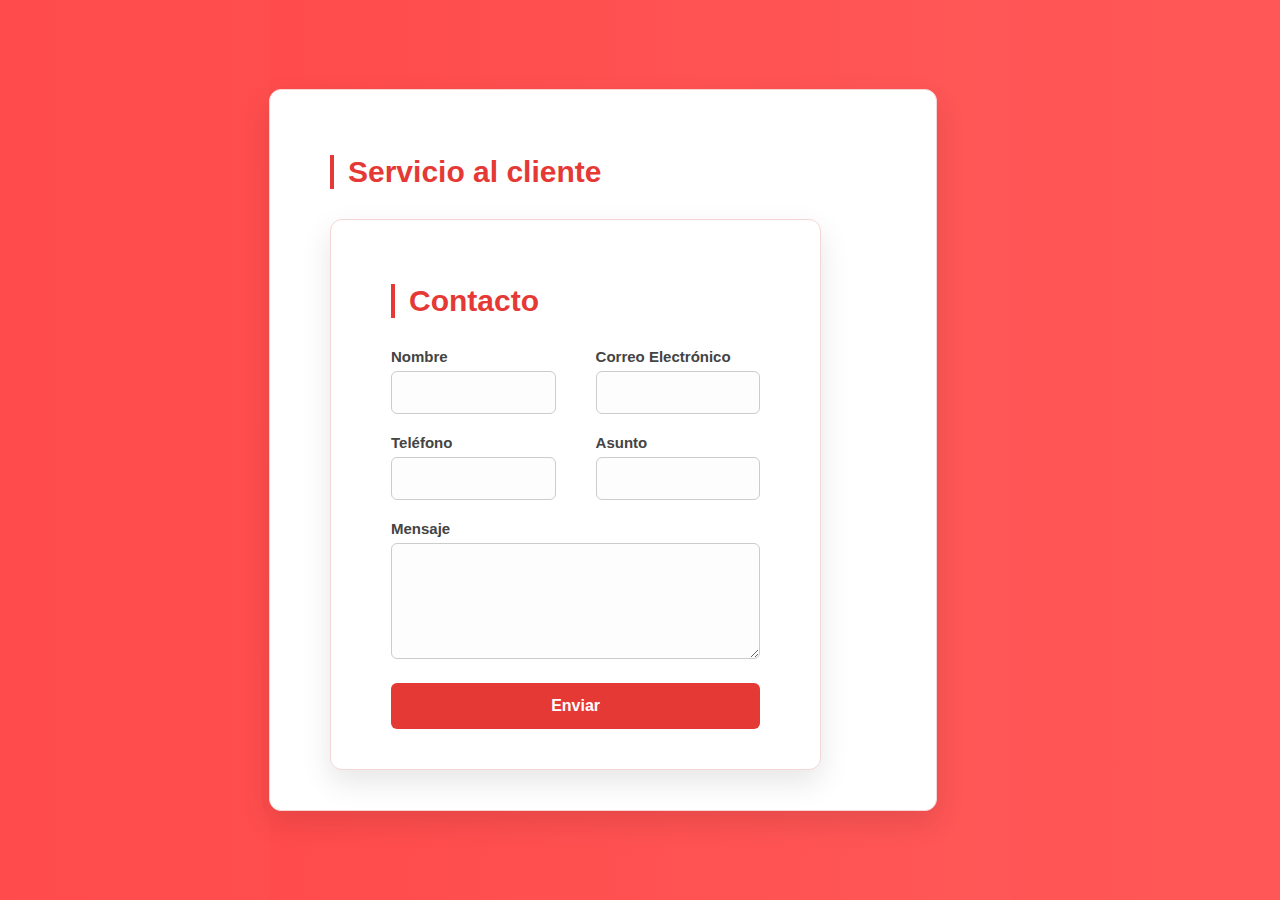
<file: contact.html>
<!DOCTYPE html>
<html lang="es">
<head>
    <meta charset="UTF-8">
    <title>Formulario de Contacto</title>
    <link rel="stylesheet" href="assets/css/contact.css">
    <meta name="viewport" content="width=device-width, initial-scale=1.0">


    <link rel="shortcut icon" type="image/icon" href="assets/logo/favicon.png"/>
    
</head>
<body>
    <div class="outer-wrapper">
        <div class="form-container">
            <h2>Servicio al cliente</h2>
            <div class="form-container">
    <h2>Contacto</h2>
    <form action="#" method="post">
        <div>
            <label for="name">Nombre</label>
            <input type="text" id="name" name="name" required>
        </div>

        <div>
            <label for="email">Correo Electrónico</label>
            <input type="email" id="email" name="email" required>
        </div>

        <div>
            <label for="phone">Teléfono</label>
            <input type="tel" id="phone" name="phone" required>
        </div>

        <div>
            <label for="subject">Asunto</label>
            <input type="text" id="subject" name="subject" required>
        </div>

        <div class="full-width">
            <label for="message">Mensaje</label>
            <textarea id="message" name="message" rows="5" required></textarea>
        </div>

        <button type="submit" class="full-width">Enviar</button>
    </form>
</div>

</form>

        </div>
    </div>
</body>
</html>
</file>
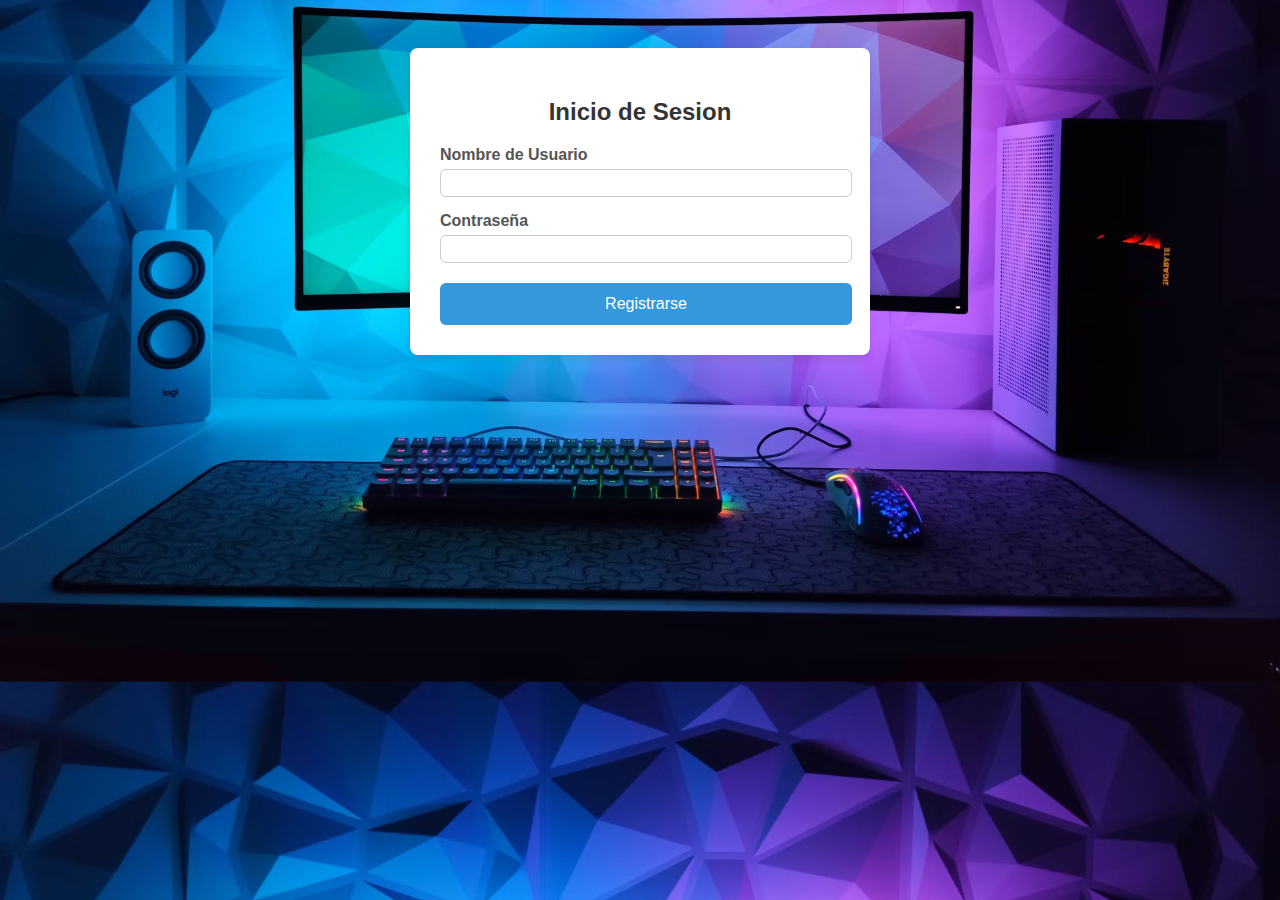
<file: logueo.html>
<!DOCTYPE html>
<html lang="es">
<head>
    <meta charset="UTF-8">
    <title>Formulario de Inicio de Sesion</title>
    <link rel="stylesheet" href="assets/css/logueo.css">
    <meta name="viewport" content="width=device-width, initial-scale=1.0">

    <link rel="shortcut icon" type="image/icon" href="assets/logo/favicon.png"/>

</head>
<body>
    <div class="register-form">
        <h2>Inicio de Sesion</h2>
        <form action="login.php" method="post">
            <label for="username">Nombre de Usuario</label>
            <input type="text" id="username" name="username" required>

            <label for="password">Contraseña</label>
            <input type="password" id="password" name="password" required>

            <button type="submit">Registrarse</button>
        </form>
    </div>
</body>
</html>
</file>
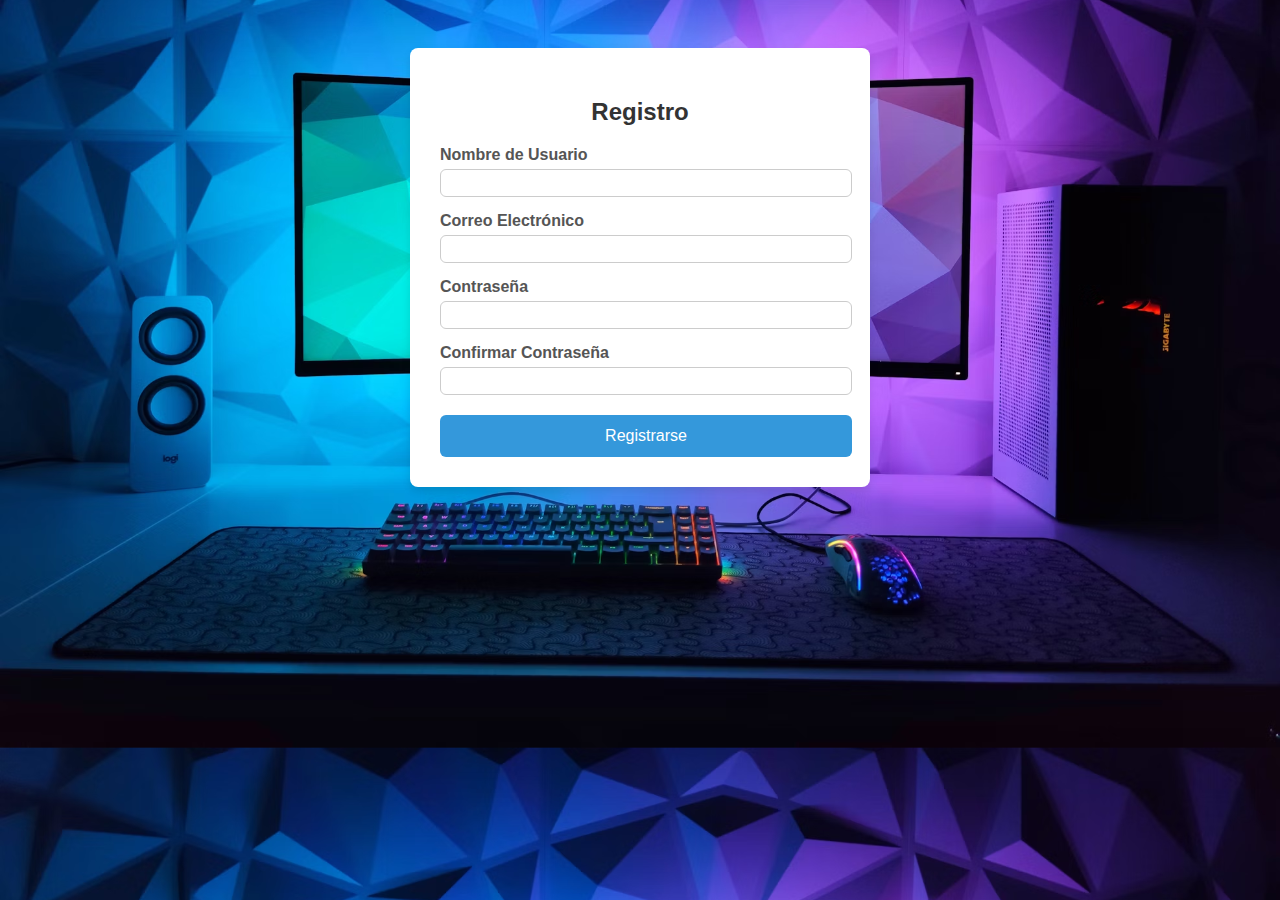
<file: register.html>
<!DOCTYPE html>
<html lang="es">
<head>
    <meta charset="UTF-8">
    <title>Formulario de Registro</title>
    <link rel="stylesheet" href="assets/css/register.css">
    <meta name="viewport" content="width=device-width, initial-scale=1.0">

    <link rel="shortcut icon" type="image/icon" href="assets/logo/favicon.png"/>

</head>
<body>
    <div class="register-form">
        <h2>Registro</h2>
        <form action="registro.php" method="post">
            <label for="username">Nombre de Usuario</label>
            <input type="text" id="username" name="username" required>

            <label for="email">Correo Electrónico</label>
            <input type="email" id="email" name="email" required>

            <label for="password">Contraseña</label>
            <input type="password" id="password" name="password" onkeyup="check()" required>

            <label for="confirm-password">Confirmar Contraseña</label>
            <input type="password" id="confirm-password" name="confirm-password" onkeyup="check()" required>
            <span id="message"></span>
            <button type="submit">Registrarse</button>
        </form>
            <script>var check = function() {
            if (!!document.getElementById('password').value && !!document.getElementById('confirm-password').value){
                if (document.getElementById('password').value ==
                    document.getElementById('confirm-password').value) {
                    document.getElementById('message').style.color = 'green';
                    document.getElementById('message').innerHTML = 'Las contraseñas coinciden';
                } else {
                        document.getElementById('message').style.color = 'red';
                    document.getElementById('message').innerHTML = 'Las contraseñas no coinciden';
                }
            }
            else{
                document.getElementById('message').style.color = 'red';
                document.getElementById('message').innerHTML = 'El campo no puede estar vacio';
            }
            }
  </script>
    </div>
</body>
</html>
</file>
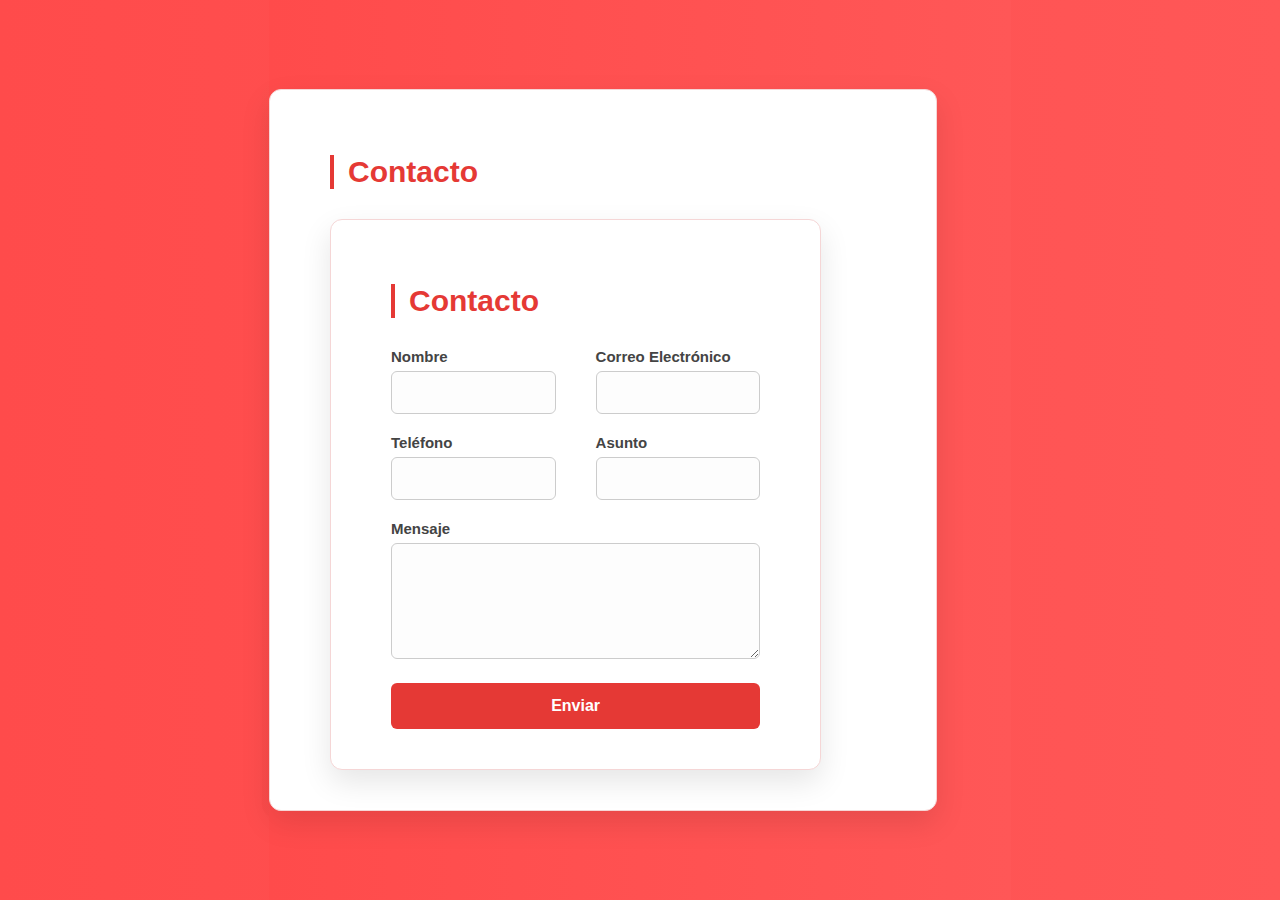
<file: Listrace Free Website Template - Free-CSS.com (2)/Listrace Free Website Template - Free-CSS.com/listrace-v1.0/contact.html>
<!DOCTYPE html>
<html lang="es">
<head>
    <meta charset="UTF-8">
    <title>Formulario de Contacto</title>
    <link rel="stylesheet" href="assets/css/contact.css">
    <meta name="viewport" content="width=device-width, initial-scale=1.0">


    <link rel="shortcut icon" type="image/icon" href="assets/logo/favicon.png"/>
    
</head>
<body>
    <div class="outer-wrapper">
        <div class="form-container">
            <h2>Contacto</h2>
            <div class="form-container">
    <h2>Contacto</h2>
    <form action="#" method="post">
        <div>
            <label for="name">Nombre</label>
            <input type="text" id="name" name="name" required>
        </div>

        <div>
            <label for="email">Correo Electrónico</label>
            <input type="email" id="email" name="email" required>
        </div>

        <div>
            <label for="phone">Teléfono</label>
            <input type="tel" id="phone" name="phone" required>
        </div>

        <div>
            <label for="subject">Asunto</label>
            <input type="text" id="subject" name="subject" required>
        </div>

        <div class="full-width">
            <label for="message">Mensaje</label>
            <textarea id="message" name="message" rows="5" required></textarea>
        </div>

        <button type="submit" class="full-width">Enviar</button>
    </form>
</div>

</form>

        </div>
    </div>
</body>
</html>
</file>
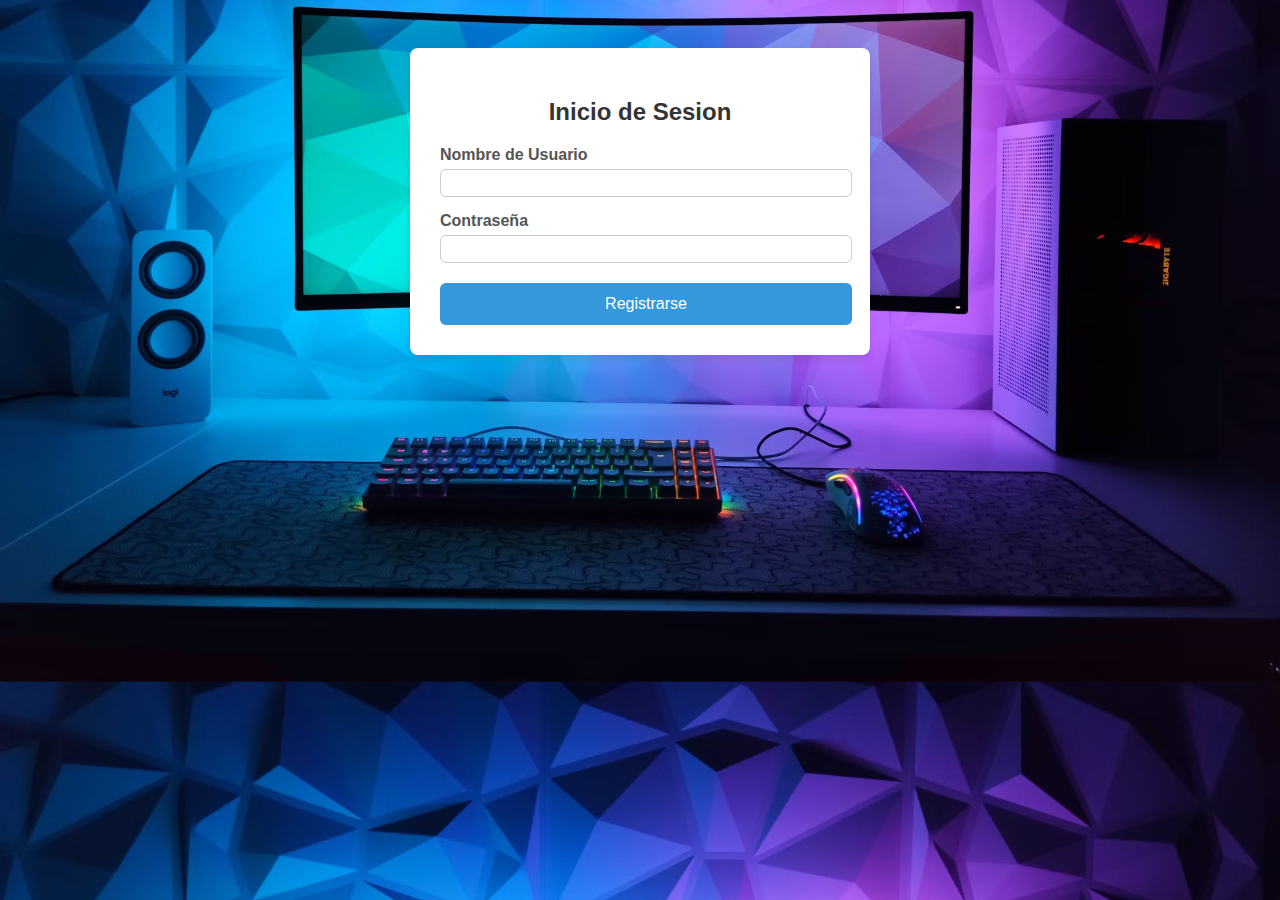
<file: Listrace Free Website Template - Free-CSS.com (2)/Listrace Free Website Template - Free-CSS.com/listrace-v1.0/logueo.html>
<!DOCTYPE html>
<html lang="es">
<head>
    <meta charset="UTF-8">
    <title>Formulario de Inicio de Sesion</title>
    <link rel="stylesheet" href="assets/css/logueo.css">
    <meta name="viewport" content="width=device-width, initial-scale=1.0">

    <link rel="shortcut icon" type="image/icon" href="assets/logo/favicon.png"/>

</head>
<body>
    <div class="register-form">
        <h2>Inicio de Sesion</h2>
        <form action="#" method="post">
            <label for="username">Nombre de Usuario</label>
            <input type="text" id="username" name="username" required>

            <label for="password">Contraseña</label>
            <input type="password" id="password" name="password" required>

            <button type="submit">Registrarse</button>
        </form>
    </div>
</body>
</html>
</file>
<file: assets/css/contact.css>
/* Estructura base */
html, body {
    margin: 0;
    padding: 0;
    height: 100%;
    font-family: 'Open Sans', sans-serif;
    background: linear-gradient(to right, #ff4b4b, #ff5757);
    display: flex;
    justify-content: center;
    align-items: center;
}

.form-container {
    background: #ffffff;
    padding: 40px 60px;
    border-radius: 12px;
    box-shadow: 0 12px 30px rgba(0, 0, 0, 0.1);
    border: 1px solid #f5d6d6;
    max-width: 1000px;
    width: 90%;
    box-sizing: border-box;
    position: relative;
}

.form-container::before {
    content: "";
    position: absolute;
    top: -8px;
    left: -8px;
    right: -8px;
    bottom: -8px;
    border-radius: 14px;
    background: linear-gradient(45deg, #e53935, #ff6f61);
    z-index: -1;
    opacity: 0.1;
}

.form-container h2 {
    font-size: 30px;
    color: #e53935;
    margin-bottom: 30px;
    padding-left: 14px;
    border-left: 4px solid #e53935;
}

/* Diseño en 2 columnas para pantallas grandes */
form {
    display: grid;
    grid-template-columns: 1fr 1fr;
    gap: 20px 40px;
}

/* Campos que ocupan todo el ancho */
.full-width {
    grid-column: 1 / -1;
}

form label {
    font-weight: 600;
    font-size: 15px;
    margin-bottom: 6px;
    color: #444;
    display: block;
}

form input,
form textarea {
    width: 100%;
    padding: 12px 14px;
    border: 1px solid #ccc;
    border-radius: 6px;
    font-size: 15px;
    background: #fdfdfd;
    box-sizing: border-box;
    transition: border-color 0.3s ease;
}

form input:focus,
form textarea:focus {
    border-color: #e53935;
    outline: none;
}

/* Botón */
button {
    padding: 14px;
    background: #e53935;
    color: #fff;
    border: none;
    border-radius: 6px;
    font-size: 16px;
    font-weight: bold;
    cursor: pointer;
    transition: background 0.3s ease;
}

button:hover {
    background: #c62828;
}

/* Responsive: 1 columna en pantallas pequeñas */
@media (max-width: 768px) {
    form {
        grid-template-columns: 1fr;
        gap: 20px;
    }

    .form-container {
        padding: 30px 20px;
    }

    .form-container h2 {
        font-size: 24px;
    }

    button {
        width: 100%;
    }
}
</file>
<file: assets/css/logueo.css>
body {
    font-family: Arial, sans-serif;
    background: url(../images/welcome-hero/banner2.jpg);
    background-position:center;
    background-size:cover;
    padding: 40px;
}

.register-form {
    width: 400px;
    margin: 0 auto;
    background: #fff;
    padding: 30px;
    box-shadow: 0 4px 8px rgba(0,0,0,0.1);
    border-radius: 8px;
}

.register-form h2 {
    margin-bottom: 20px;
    font-size: 24px;
    color: #333;
    text-align: center;
}

.register-form label {
    display: block;
    margin-top: 15px;
    font-weight: bold;
    color: #555;
}

.register-form input {
    width: 100%;
    padding: 5px;
    margin-top: 5px;
    border: 1px solid #ccc;
    border-radius: 6px;
    font-size: 14px;
}

.register-form button {
    margin-top: 20px;
    width: 103%;
    padding: 12px;
    background-color: #3498db;
    color: white;
    border: none;
    border-radius: 6px;
    font-size: 16px;
    cursor: pointer;
    transition: background-color 0.3s ease;
}

.register-form button:hover {
    background-color: #2980b9;
}

/* Responsive: 1 columna en pantallas pequeñas */
@media (max-width: 560px) {
    .register-form{
        width: 300px;
    }
}
@media (max-width: 445px) {
    .register-form{
        width: 200px;
    }
}
</file>
<file: assets/css/register.css>
body {
    font-family: Arial, sans-serif;
    background: url(../images/welcome-hero/banner2.jpg);
    background-position:center;
    background-size:cover;
    padding: 40px;
}

.register-form {
    width: 400px;
    margin: 0 auto;
    background: #fff;
    padding: 30px;
    box-shadow: 0 4px 8px rgba(0,0,0,0.1);
    border-radius: 8px;
}

.register-form h2 {
    margin-bottom: 20px;
    font-size: 24px;
    color: #333;
    text-align: center;
}

.register-form label {
    display: block;
    margin-top: 15px;
    font-weight: bold;
    color: #555;
}

.register-form input {
    width: 100%;
    padding: 5px;
    margin-top: 5px;
    border: 1px solid #ccc;
    border-radius: 6px;
    font-size: 14px;
}

.register-form button {
    margin-top: 20px;
    width: 103%;
    padding: 12px;
    background-color: #3498db;
    color: white;
    border: none;
    border-radius: 6px;
    font-size: 16px;
    cursor: pointer;
    transition: background-color 0.3s ease;
}

.register-form button:hover {
    background-color: #2980b9;
}

/* Responsive: 1 columna en pantallas pequeñas */
@media (max-width: 560px) {
    .register-form{
        width: 300px;
    }
}
@media (max-width: 445px) {
    .register-form{
        width: 200px;
    }
}
</file>
<file: Listrace Free Website Template - Free-CSS.com (2)/Listrace Free Website Template - Free-CSS.com/listrace-v1.0/assets/css/contact.css>
/* Estructura base */
html, body {
    margin: 0;
    padding: 0;
    height: 100%;
    font-family: 'Open Sans', sans-serif;
    background: linear-gradient(to right, #ff4b4b, #ff5757);
    display: flex;
    justify-content: center;
    align-items: center;
}

.form-container {
    background: #ffffff;
    padding: 40px 60px;
    border-radius: 12px;
    box-shadow: 0 12px 30px rgba(0, 0, 0, 0.1);
    border: 1px solid #f5d6d6;
    max-width: 1000px;
    width: 90%;
    box-sizing: border-box;
    position: relative;
}

.form-container::before {
    content: "";
    position: absolute;
    top: -8px;
    left: -8px;
    right: -8px;
    bottom: -8px;
    border-radius: 14px;
    background: linear-gradient(45deg, #e53935, #ff6f61);
    z-index: -1;
    opacity: 0.1;
}

.form-container h2 {
    font-size: 30px;
    color: #e53935;
    margin-bottom: 30px;
    padding-left: 14px;
    border-left: 4px solid #e53935;
}

/* Diseño en 2 columnas para pantallas grandes */
form {
    display: grid;
    grid-template-columns: 1fr 1fr;
    gap: 20px 40px;
}

/* Campos que ocupan todo el ancho */
.full-width {
    grid-column: 1 / -1;
}

form label {
    font-weight: 600;
    font-size: 15px;
    margin-bottom: 6px;
    color: #444;
    display: block;
}

form input,
form textarea {
    width: 100%;
    padding: 12px 14px;
    border: 1px solid #ccc;
    border-radius: 6px;
    font-size: 15px;
    background: #fdfdfd;
    box-sizing: border-box;
    transition: border-color 0.3s ease;
}

form input:focus,
form textarea:focus {
    border-color: #e53935;
    outline: none;
}

/* Botón */
button {
    padding: 14px;
    background: #e53935;
    color: #fff;
    border: none;
    border-radius: 6px;
    font-size: 16px;
    font-weight: bold;
    cursor: pointer;
    transition: background 0.3s ease;
}

button:hover {
    background: #c62828;
}

/* Responsive: 1 columna en pantallas pequeñas */
@media (max-width: 768px) {
    form {
        grid-template-columns: 1fr;
        gap: 20px;
    }

    .form-container {
        padding: 30px 20px;
    }

    .form-container h2 {
        font-size: 24px;
    }

    button {
        width: 100%;
    }
}
</file>
<file: Listrace Free Website Template - Free-CSS.com (2)/Listrace Free Website Template - Free-CSS.com/listrace-v1.0/assets/css/logueo.css>
body {
    font-family: Arial, sans-serif;
    background: url(../images/welcome-hero/banner2.jpg);
    background-position:center;
    background-size:cover;
    padding: 40px;
}

.register-form {
    width: 400px;
    margin: 0 auto;
    background: #fff;
    padding: 30px;
    box-shadow: 0 4px 8px rgba(0,0,0,0.1);
    border-radius: 8px;
}

.register-form h2 {
    margin-bottom: 20px;
    font-size: 24px;
    color: #333;
    text-align: center;
}

.register-form label {
    display: block;
    margin-top: 15px;
    font-weight: bold;
    color: #555;
}

.register-form input {
    width: 100%;
    padding: 5px;
    margin-top: 5px;
    border: 1px solid #ccc;
    border-radius: 6px;
    font-size: 14px;
}

.register-form button {
    margin-top: 20px;
    width: 103%;
    padding: 12px;
    background-color: #3498db;
    color: white;
    border: none;
    border-radius: 6px;
    font-size: 16px;
    cursor: pointer;
    transition: background-color 0.3s ease;
}

.register-form button:hover {
    background-color: #2980b9;
}

/* Responsive: 1 columna en pantallas pequeñas */
@media (max-width: 560px) {
    .register-form{
        width: 300px;
    }
}
@media (max-width: 445px) {
    .register-form{
        width: 200px;
    }
}
</file>
